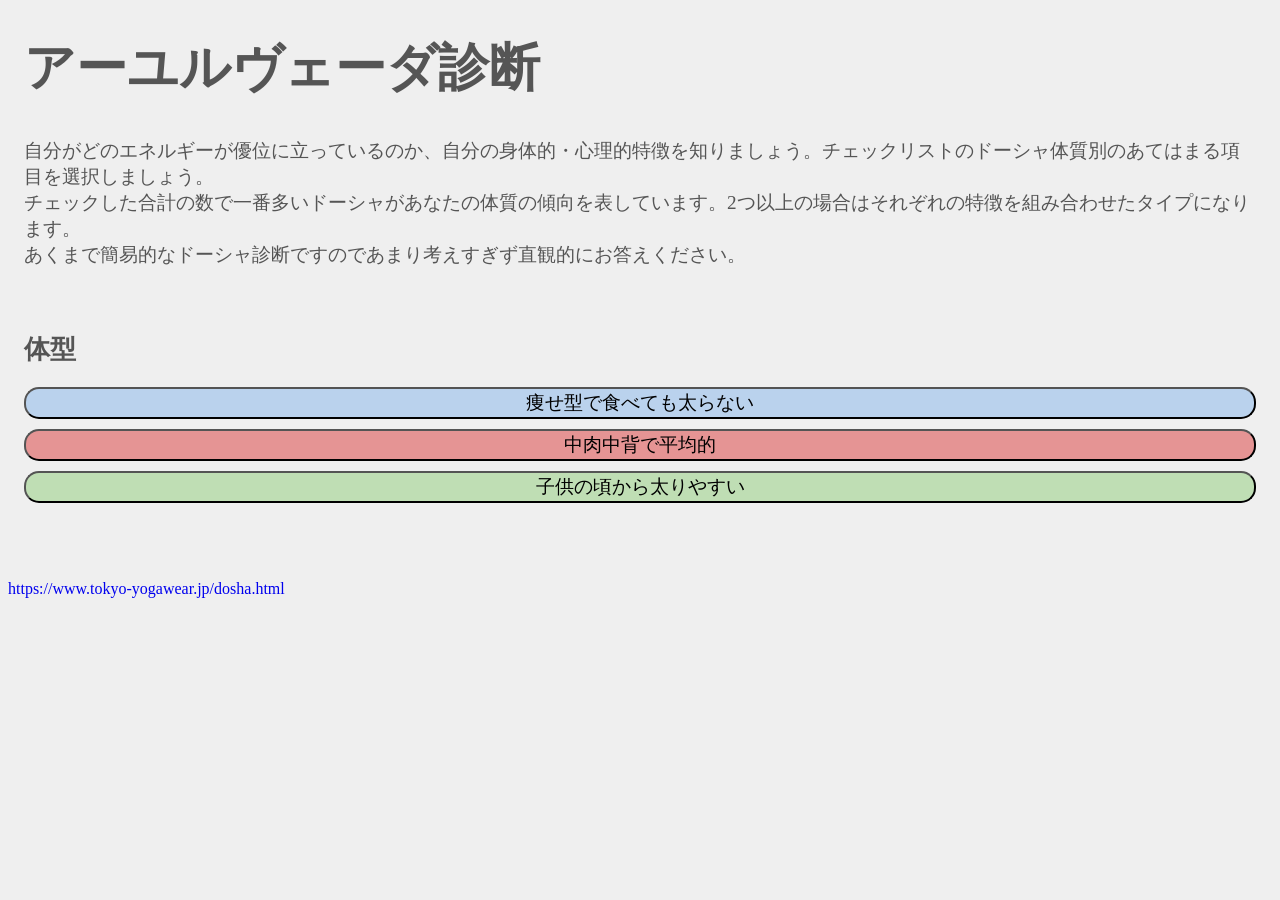
<file: index.html>
<!DOCTYPE html>
<html lang="ja">
<head>
    <meta charset="UTF-8">
    <meta name="viewport" content="width=device-width, initial-scale=1.0">
    <title>Question Game2</title>

    <link rel="stylesheet" href="css/style.css">
</head>
<body>
    <div>
        <h1>アーユルヴェーダ診断</h1>
        <p>自分がどのエネルギーが優位に立っているのか、自分の身体的・心理的特徴を知りましょう。チェックリストのドーシャ体質別のあてはまる項目を選択しましょう。<br>
            チェックした合計の数で一番多いドーシャがあなたの体質の傾向を表しています。2つ以上の場合はそれぞれの特徴を組み合わせたタイプになります。<br>
            あくまで簡易的なドーシャ診断ですのであまり考えすぎず直観的にお答えください。</p>
        <div id="js-question" class="question">問題</div>
        <div class="button-box">
            <button type="button" id="vata">1</button>
            <button type="button" id="pitta">2</button>
            <button type="button" id="kapha">3</button>
        </div>
    </div>

    <footer>
        <a href="https://www.tokyo-yogawear.jp/dosha.html">https://www.tokyo-yogawear.jp/dosha.html</a>
    </footer>

    <script src="js/app.js"></script>
</body>
</html>
</file>
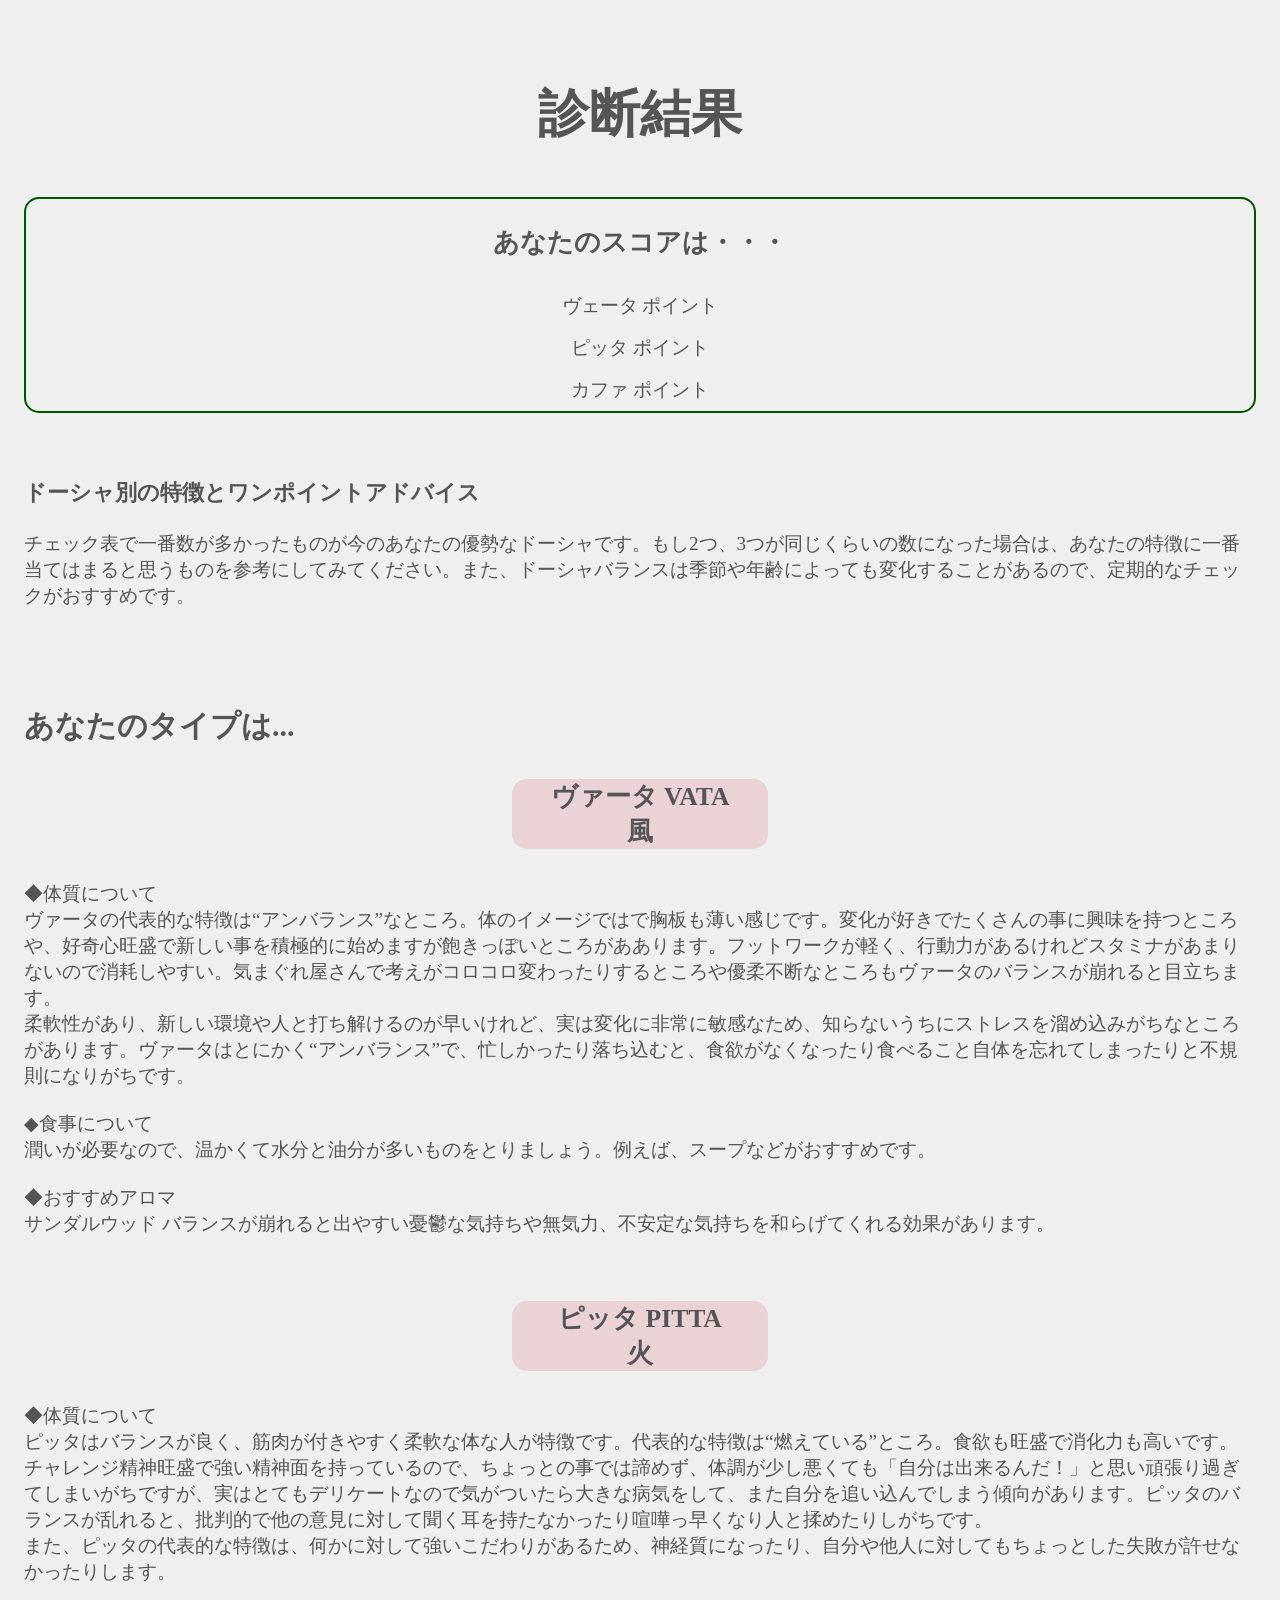
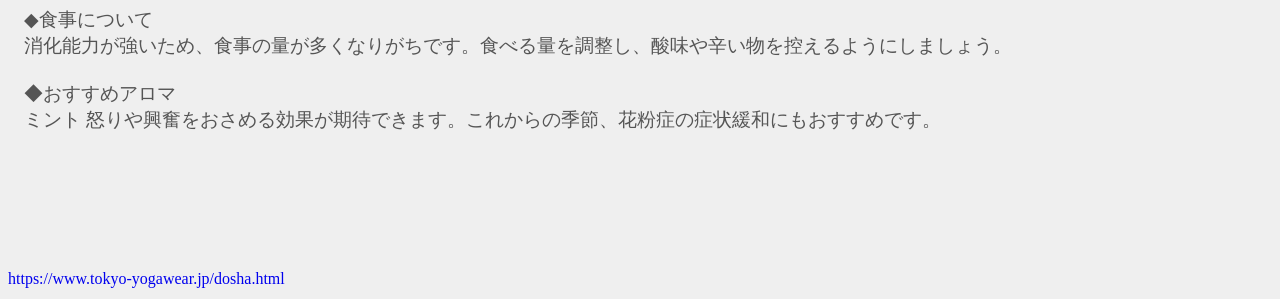
<file: result.html>
<!DOCTYPE html>
<html lang="jp">
<head>
    <meta charset="UTF-8">
    <meta name="viewport" content="width=device-width, initial-scale=1.0">
    <title>診断結果</title>

    <link rel="stylesheet" href="css/result_style.css">

</head>
<body>
    <div>
        <h1>診断結果</h1>
        <div class="score-box">
            <h3>あなたのスコアは・・・</h3>
            <div class="score-flex">
                <p>
                    <span>ヴェータ </span><span id="js-vata">0</span><span>ポイント</span>
                </p>
                <p>
                    <span>ピッタ </span><span id="js-pitta">0</span><span>ポイント</span>
                </p>
                <p>
                    <span>カファ </span><span id="js-kapha">0</span><span>ポイント</span>
                </p>
            </div>
        </div>

        <div class="type-about">
            <h3>ドーシャ別の特徴とワンポイントアドバイス</h3>
            <p>
                チェック表で一番数が多かったものが今のあなたの優勢なドーシャです。もし2つ、3つが同じくらいの数になった場合は、あなたの特徴に一番当てはまると思うものを参考にしてみてください。また、ドーシャバランスは季節や年齢によっても変化することがあるので、定期的なチェックがおすすめです。
            </p>
        </div>
        <div class="type-box">
            <div>
                <h3>あなたのタイプは...</h3>
                <h4 id="js-result">タイプ</h4>
            </div>
            <div id="js-resultDetail" class="type-detail">詳細</div>
            <div>
                <h4 id="js-result-2"></h4>
            </div>
            <div id="js-resultDetail-2" class="type-detail"></div>
        </div>
    </div>

    <footer>
        <a href="https://www.tokyo-yogawear.jp/dosha.html">https://www.tokyo-yogawear.jp/dosha.html</a>
    </footer>


    <script src="js\result_app.js"></script>
    <script src="js\app.js"></script>
    <!-- <script src="js/result_app.js"></script> -->
    
</body>
</html>
</file>
<file: css/style.css>
@charset "UTF-8";

body {
    font-size: 1.6rem;
    color: #555;
    background-color: #efefef;
}

body > div {
    margin: auto 1rem;

}

p {
    font-size: 1.2rem;
}

.question {
    font-size: 1.6rem;
    font-weight: 700;
    margin: 4rem 0 1rem;
}

.button-box {
    display: flex;
    flex-direction: column;
    margin-bottom: 4rem;
}

button {
    font-size: 1.2rem;
    margin: 0.3rem 0;
    border-radius: 15px;
}

#vata {
    background-color: #bad2ed;
}

#pitta {
    background-color: #e59494;
}

#kapha {
    background-color: #bfdeb4;
}

a {
    text-decoration: none;
    font-size: 1rem;
}
</file>
<file: css/result_style.css>
@charset "UTF-8";

body {
    font-size: 1.6rem;
    color: #555;
    background-color: #efefef;
}

body > div {
    margin: auto 1rem;
}

h1 {
    text-align: center;
    margin: 5rem auto 3rem;

}

.score-box {
    border: 2px solid #050;
    border-radius: 15px;
    margin-bottom: 4rem;
}

.score-box h3 {
    font-size: 1.6rem;
    text-align: center;
}

.score-flex {
    display: flex;
    flex-direction: column;
    text-align: center;
}

.score-flex p{
    font-size: 1.2rem;
    margin: 0.5rem auto;
}

.type-about {
    font-size: 1.2rem;
}

.type-box {
    padding: 3rem 0;
    margin-bottom: 5rem;
}

h4 {
    width: 16rem;
    margin: 2rem auto 2rem;
    background-color: #ebd2d4;
    /* border: 2px solid #050; */
    border-radius: 15px;
    font-size: 1.6rem;
    text-align: center;
}

.type-detail {
    font-size: 1.2rem;
}

#js-resultDetail {
    margin-bottom: 4rem;
}

a {
    text-decoration: none;
    font-size: 1rem;
}
</file>
